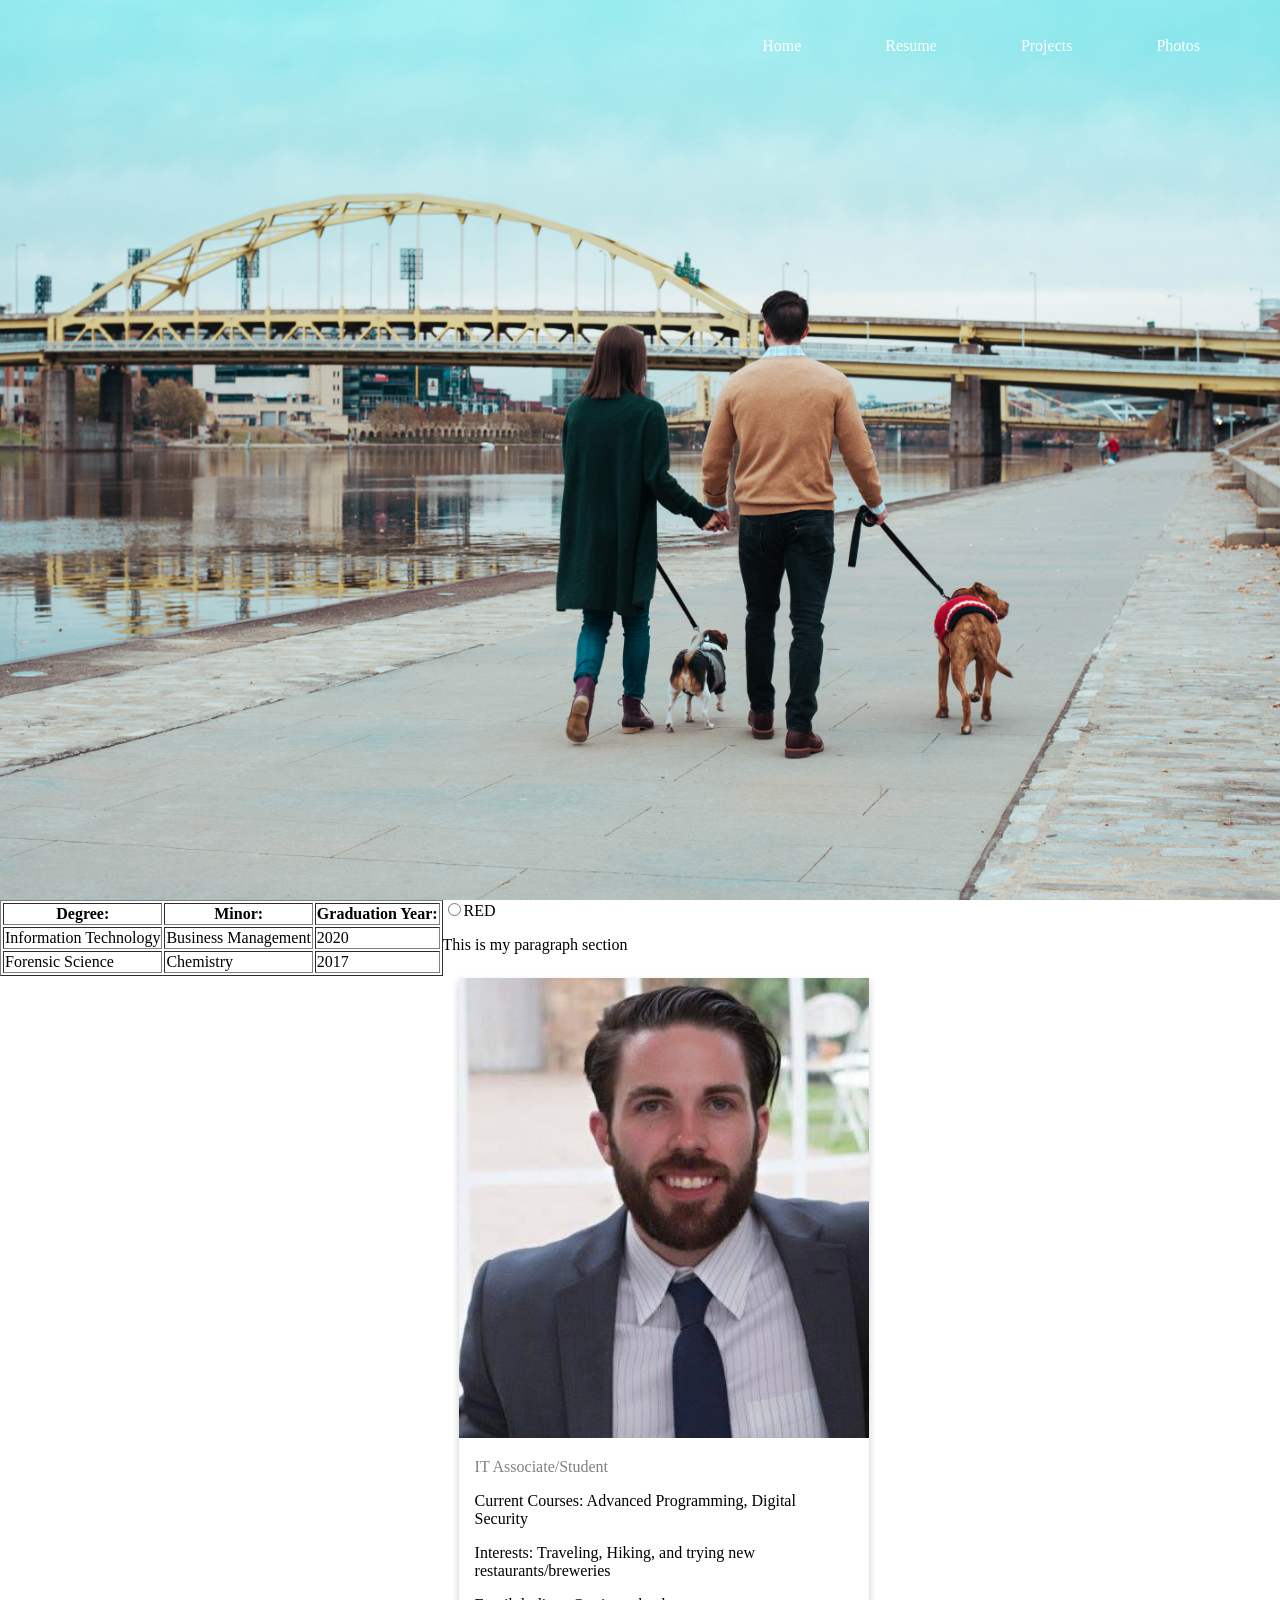
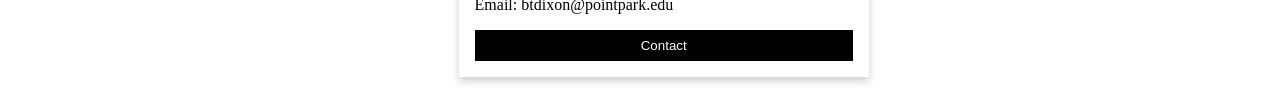
<file: index.html>
<!DOCTYPE html>
<html>
<head>
    <title>My page</title>
    <link rel="stylesheet" type="text/css" href="style.css">
    <script type="text/javascript" src="jquery-3.1.1.js"></script>

</head>
<body>

  <div class="wrapper">
    <header>
      <nav>
        <div class="logo"
             LOGO
        </div>
        <div class="menu">
          <ul>
             <li><a href=index.html>Home</a></li>
             <li><a href="#">Resume</a></li>
             <li><a href="#">Projects</a></li>
             <li><a href="#">Photos</a></li>
           </ul>
         </div>
      </nav>
    </header>

<span><input type="radio" name="red" value="red"><span class="to-be-red">RED</span></span>

      <table border="1" align="left">
    <tr>
        <th>Degree:</th>
        <th>Minor:</th>
        <th>Graduation Year:</th>
      </tr>
      <tr>
        <td>Information Technology</td>
        <td>Business Management</td>
        <td>2020</td>
      </tr>
      <tr>
        <td>Forensic Science</td>
        <td>Chemistry</td>
        <td>2017</td>
      </tr>
    </table>
    <p border="1" align="left">
      <p>This is my paragraph section<p>
    <div class="row">
      <div class="column">
        <div class="card">
          <img src="me.jpg" alt="Brannon" style="width:100%">
          <div class="container">
            <p class="title">IT Associate/Student</p>
            <p>Current Courses: Advanced Programming, Digital Security</p>
            <p>Interests: Traveling, Hiking, and trying new restaurants/breweries</p>
            <p>Email: btdixon@pointpark.edu</p>
            <p><button class="button">Contact</button></p>
          </div>
        </div>
      </div>
  </div>

  <script type="text/javascript">
        //scroll effect
        $(window).on("scroll",function(){
          if($(window).scrollTop()){
                  $('nav').addClass('black');
          }

          else{
              $('nav').removeClass('black');
          }
        })

        </script>

</body>
</html>
</file>
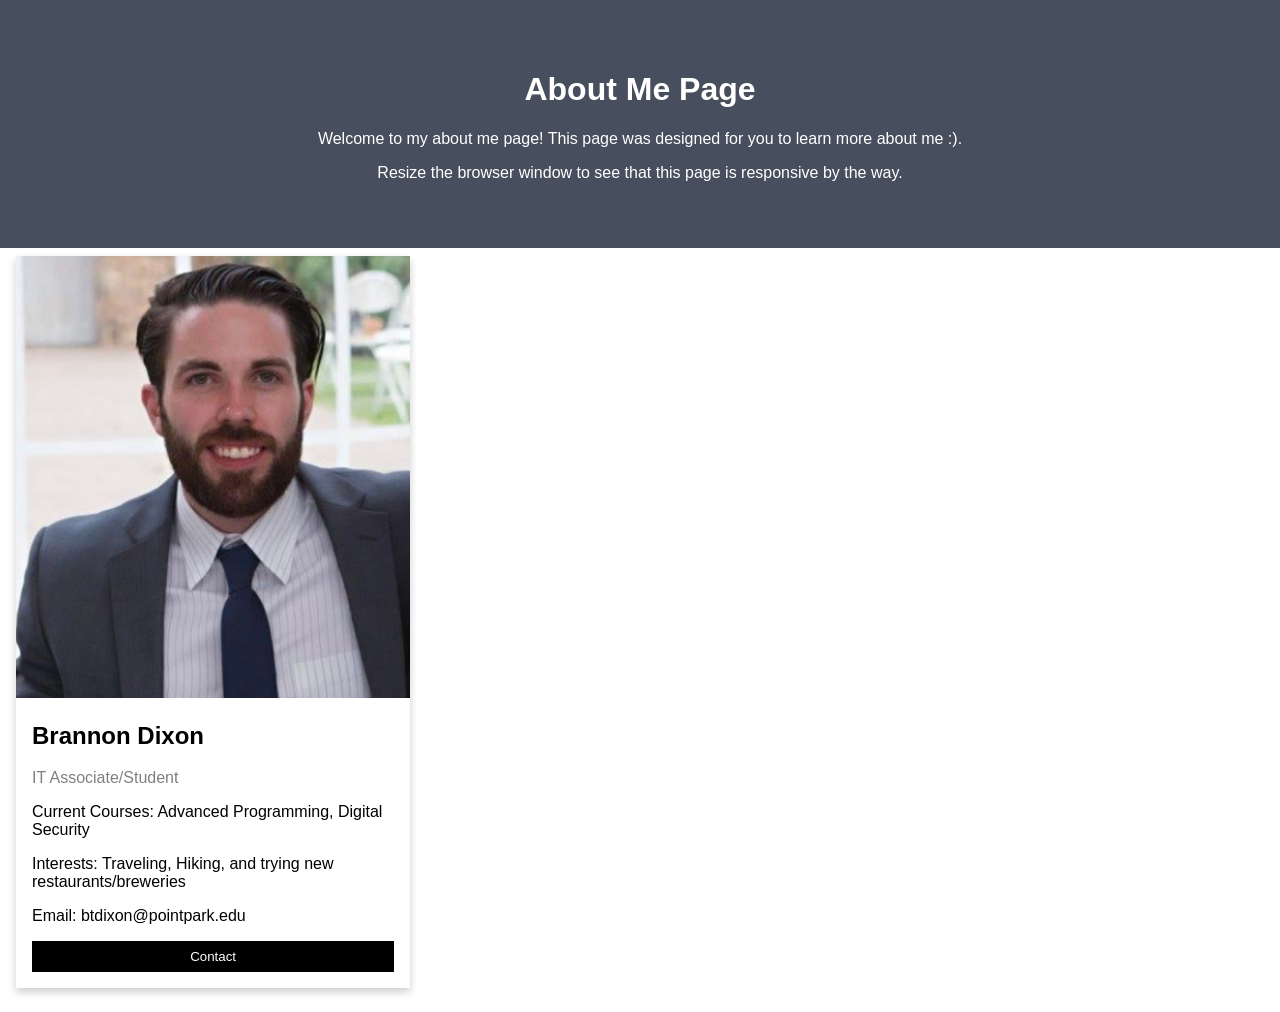
<file: about.html>
<!DOCTYPE html>
<html>
<head>
<meta name="viewport" content="width=device-width, initial-scale=1">
<style>
body {
  font-family: Arial, Helvetica, sans-serif;
  margin: 0;
}

html {
  box-sizing: border-box;
}

*, *:before, *:after {
  box-sizing: inherit;
}

.column {
  float: left;
  width: 33.3%;
  margin-bottom: 16px;
  padding: 0 8px;
}

.card {
  box-shadow: 0 4px 8px 0 rgba(0, 0, 0, 0.2);
  margin: 8px;
}

.about-section {
  padding: 50px;
  text-align: center;
  background-color: #474e5d;
  color: white;
}

.container {
  padding: 0 16px;
}

.container::after, .row::after {
  content: "";
  clear: both;
  display: table;
}

.title {
  color: grey;
}

.button {
  border: none;
  outline: 0;
  display: inline-block;
  padding: 8px;
  color: white;
  background-color: #000;
  text-align: center;
  cursor: pointer;
  width: 100%;
}

.button:hover {
  background-color: #555;
}

@media screen and (max-width: 650px) {
  .column {
    width: 100%;
    display: block;
  }
}
</style>
</head>
<body>

<div class="about-section">
  <h1>About Me Page</h1>
  <p>Welcome to my about me page! This page was designed for you to learn more about me :).</p>
  <p>Resize the browser window to see that this page is responsive by the way.</p>
</div>

<div class="row">
  <div class="column">
    <div class="card">
      <img src="me.jpg" alt="Brannon" style="width:100%">
      <div class="container">
        <h2>Brannon Dixon</h2>
        <p class="title">IT Associate/Student</p>
        <p>Current Courses: Advanced Programming, Digital Security</p>
        <p>Interests: Traveling, Hiking, and trying new restaurants/breweries</p>
        <p>Email: btdixon@pointpark.edu</p>
        <p><button class="button">Contact</button></p>
      </div>
    </div>
  </div>



</body>
</html>
</file>
<file: style.css>
body{
  margin: 0;
  padding: 0;
  font-family: Century Gothic;
}

header{
  width: 100%;
  height: 100vh;
  background:url(everyone.jpg);
  background-size: cover;
  background-position: center;
}


nav{
  width: 100%;
  position: fixed;
  line-height: 60px;
}

nav ul{
  line-height: 60px;
  list-style-type: none;
  background-color: transparent;
  color: #fff;
  margin:0;
  padding: 0;
  text-align: right;
  padding-right: 40px;
  transition: 2s;
}

nav ul li{
  display: inline-block;
  padding: 16px 40px;
}

nav.black ul{
  background-color: #000;
}

nav ul li a{
  text-decoration: none;
  color: #fff;
  font-size: 16px;
}

.content{
  width: 80%;
  margin:4em auto;
  font-size: 20px;
  text-align: justify;
}
@keyframes slide {
  0% {
    left: 0;
    top: 0;
  }
  50% {
    left: 244px;
    top: 100px;
  }
  100% {
    left: 488px;
    top: 0;
  }
}


.column {
  float: left;
  width: 33.3%;
  margin-bottom: 16px;
  padding: 0 8px;
}

.card {
  box-shadow: 0 4px 8px 0 rgba(0, 0, 0, 0.2);
  margin: 8px;
}

.about-section {
  padding: 50px;
  text-align: center;
  background-color: #474e5d;
  color: white;
}

.container {
  padding: 0 16px;
}

.container::after, .row::after {
  content: "";
  clear: both;
  display: table;
}

.title {
  color: grey;
}

.button {
  border: none;
  outline: 0;
  display: inline-block;
  padding: 8px;
  color: white;
  background-color: #000;
  text-align: center;
  cursor: pointer;
  width: 100%;
}

.button:hover {
  background-color: #555;
}

@media screen and (max-width: 650px) {
  .column {
    width: 100%;
    display: block;
  }
}

input:checked~span.to-be-red {

color: red;

}
</file>
